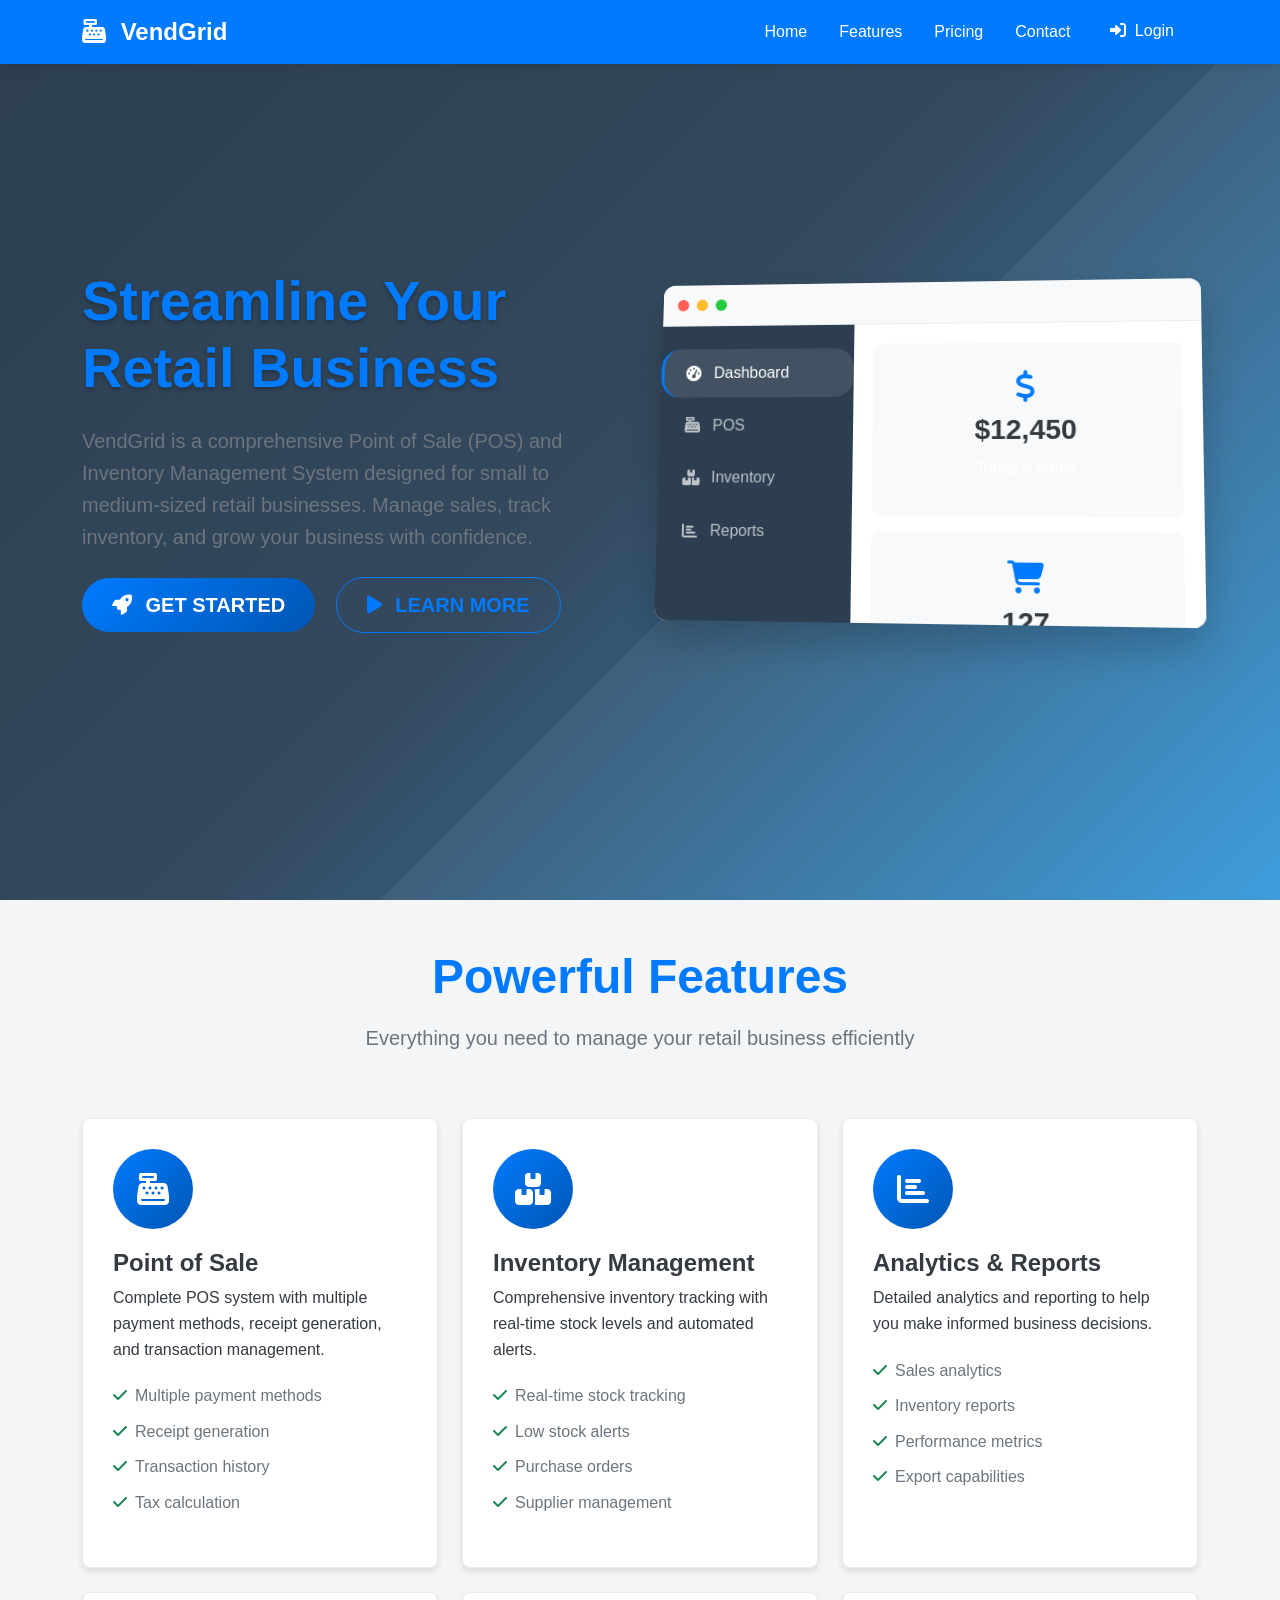
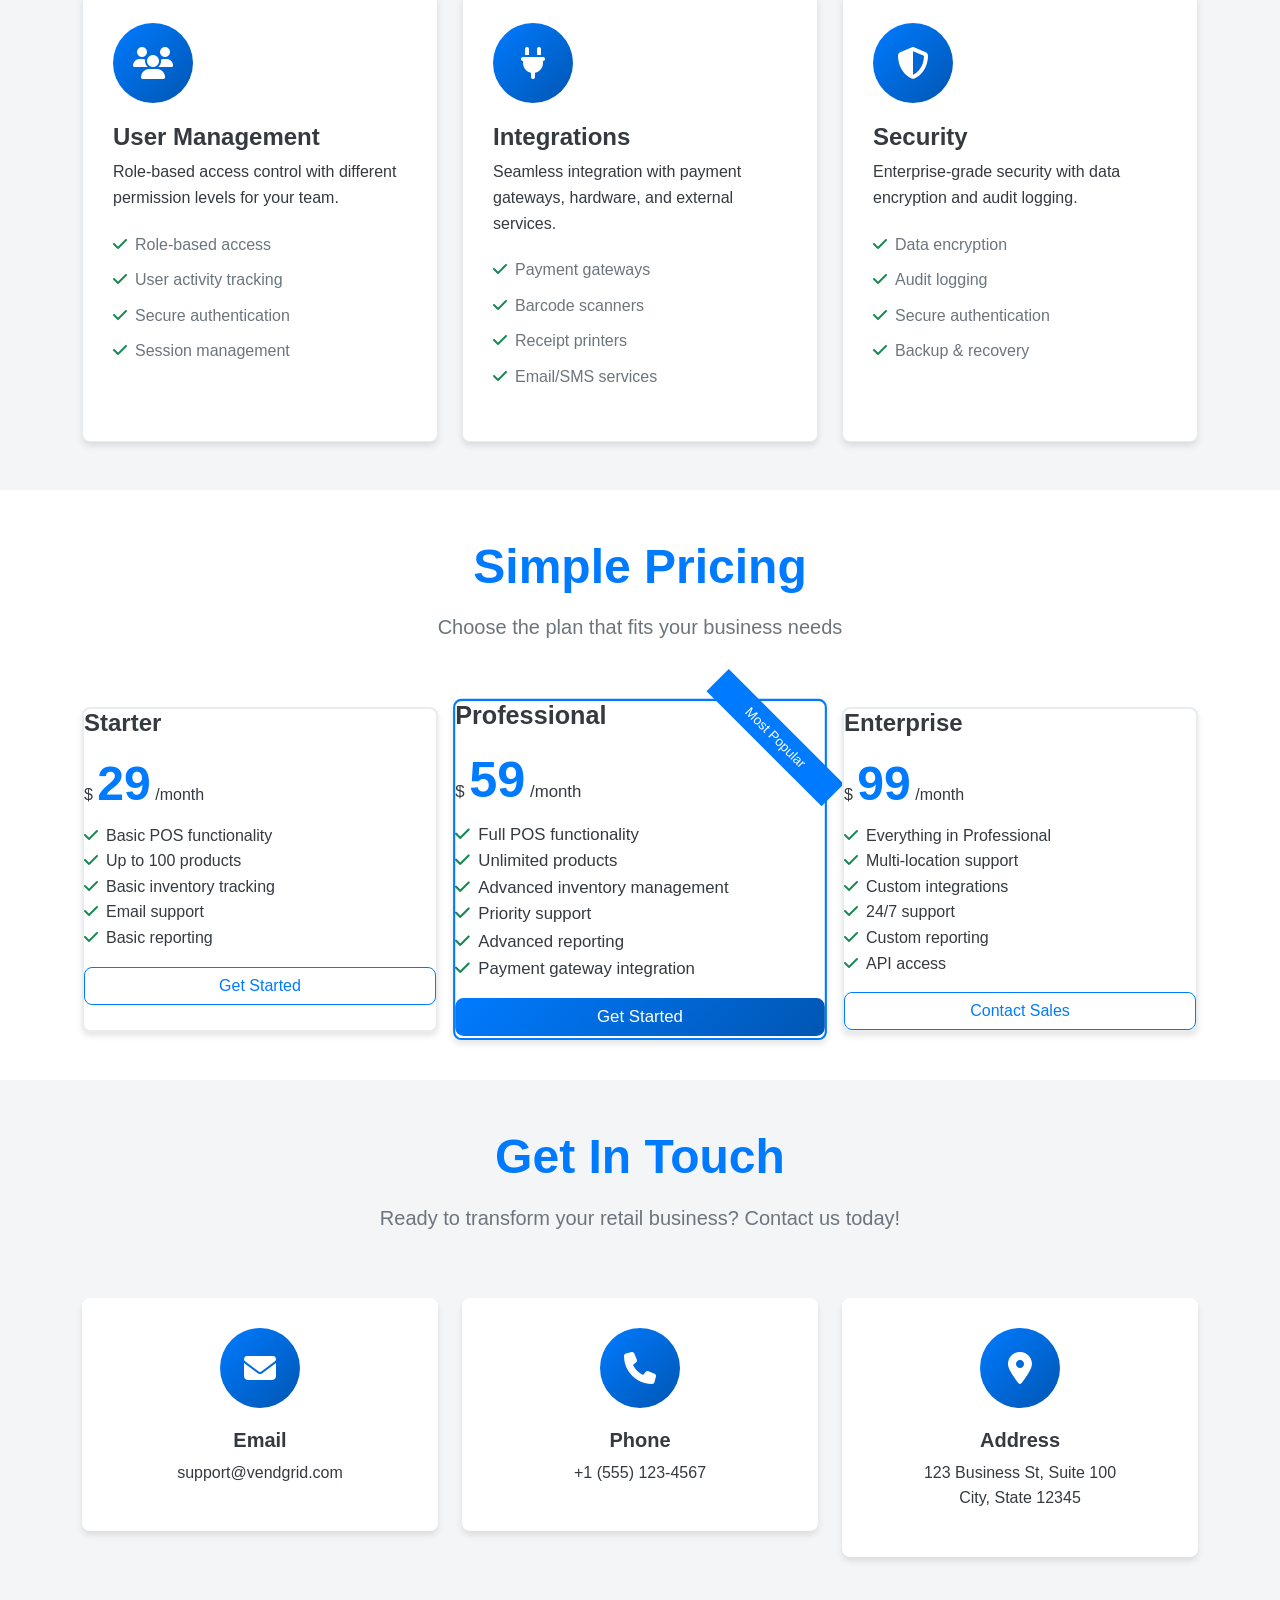
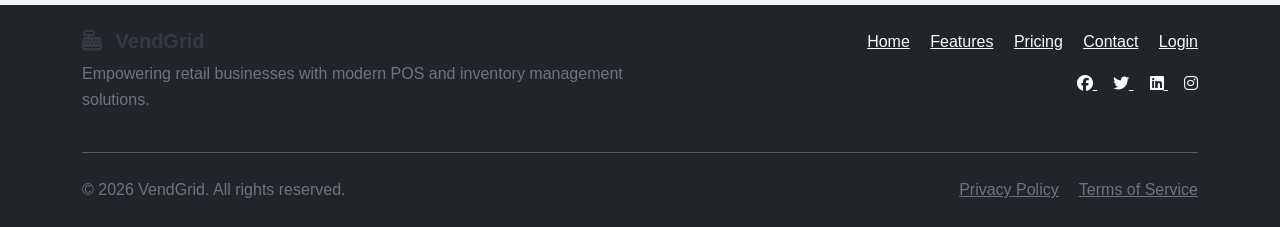
<file: index.html>
<!DOCTYPE html>
<html lang="en">
<head>
    <meta charset="UTF-8">
    <meta name="viewport" content="width=device-width, initial-scale=1.0">
    <title>VendGrid - POS & Inventory Management System</title>
    <meta name="description" content="VendGrid is a comprehensive Point of Sale (POS) and Inventory Management System designed for small to medium-sized retail businesses.">
    
    <!-- Bootstrap CSS -->
    <link href="https://cdn.jsdelivr.net/npm/bootstrap@5.3.2/dist/css/bootstrap.min.css" rel="stylesheet">
    
    <!-- Font Awesome Icons -->
    <link rel="stylesheet" href="https://cdnjs.cloudflare.com/ajax/libs/font-awesome/6.4.0/css/all.min.css">
    
    <!-- Custom CSS -->
    <link rel="stylesheet" href="assets/css/shared.css">
    <link rel="stylesheet" href="assets/css/index.css">
     <link rel="stylesheet" href="assets/css/light-theme.css">
   
    
    <!-- Favicon -->
    <link rel="icon" type="image/x-icon" href="assets/images/icons/favicon.ico">
</head>
<body>
    <!-- Navigation -->
    <nav class="navbar navbar-expand-lg navbar-dark bg-primary fixed-top">
        <div class="container">
            <a class="navbar-brand fw-bold" href="#home">
                <i class="fas fa-cash-register me-2"></i>
                VendGrid
            </a>
            
            <button class="navbar-toggler" type="button" data-bs-toggle="collapse" data-bs-target="#navbarNav">
                <span class="navbar-toggler-icon"></span>
            </button>
            
            <div class="collapse navbar-collapse" id="navbarNav">
                <ul class="navbar-nav ms-auto">
                    <li class="nav-item">
                        <a class="nav-link" href="#home">Home</a>
                    </li>
                    <li class="nav-item">
                        <a class="nav-link" href="#features">Features</a>
                    </li>
                    <li class="nav-item">
                        <a class="nav-link" href="#pricing">Pricing</a>
                    </li>
                    <li class="nav-item">
                        <a class="nav-link" href="#contact">Contact</a>
                    </li>
                    <li class="nav-item">
                        <a class="nav-link btn btn-outline-light ms-2 px-3" href="login.html">
                            <i class="fas fa-sign-in-alt me-1"></i>
                            Login
                        </a>
                    </li>
                </ul>
            </div>
        </div>
    </nav>

    <!-- Hero Section -->
    <section id="home" class="hero-section">
        <div class="container">
            <div class="row align-items-center min-vh-100">
                <div class="col-lg-6">
                    <div class="hero-content">
                        <h1 class="display-4 fw-bold text-primary mb-4">
                            Streamline Your Retail Business
                        </h1>
                        <p class="lead text-muted mb-4">
                            VendGrid is a comprehensive Point of Sale (POS) and Inventory Management System designed for small to medium-sized retail businesses. Manage sales, track inventory, and grow your business with confidence.
                        </p>
                        <div class="hero-buttons">
                            <a href="login.html" class="btn btn-primary btn-lg me-3">
                                <i class="fas fa-rocket me-2"></i>
                                Get Started
                            </a>
                            <a href="#features" class="btn btn-outline-primary btn-lg">
                                <i class="fas fa-play me-2"></i>
                                Learn More
                            </a>
                        </div>
                    </div>
                </div>
                <div class="col-lg-6">
                    <div class="hero-image text-center">
                        <div class="dashboard-preview">
                            <div class="preview-window">
                                <div class="preview-header">
                                    <div class="preview-controls">
                                        <span class="control red"></span>
                                        <span class="control yellow"></span>
                                        <span class="control green"></span>
                                    </div>
                                </div>
                                <div class="preview-content">
                                    <div class="preview-sidebar">
                                        <div class="sidebar-item active">
                                            <i class="fas fa-tachometer-alt"></i>
                                            Dashboard
                                        </div>
                                        <div class="sidebar-item">
                                            <i class="fas fa-cash-register"></i>
                                            POS
                                        </div>
                                        <div class="sidebar-item">
                                            <i class="fas fa-boxes"></i>
                                            Inventory
                                        </div>
                                        <div class="sidebar-item">
                                            <i class="fas fa-chart-bar"></i>
                                            Reports
                                        </div>
                                    </div>
                                    <div class="preview-main">
                                        <div class="preview-cards">
                                            <div class="preview-card">
                                                <div class="card-icon">
                                                    <i class="fas fa-dollar-sign"></i>
                                                </div>
                                                <div class="card-content">
                                                    <h3>$12,450</h3>
                                                    <p>Today's Sales</p>
                                                </div>
                                            </div>
                                            <div class="preview-card">
                                                <div class="card-icon">
                                                    <i class="fas fa-shopping-cart"></i>
                                                </div>
                                                <div class="card-content">
                                                    <h3>127</h3>
                                                    <p>Transactions</p>
                                                </div>
                                            </div>
                                            <div class="preview-card">
                                                <div class="card-icon">
                                                    <i class="fas fa-boxes"></i>
                                                </div>
                                                <div class="card-content">
                                                    <h3>1,234</h3>
                                                    <p>Products</p>
                                                </div>
                                            </div>
                                        </div>
                                    </div>
                                </div>
                            </div>
                        </div>
                    </div>
                </div>
            </div>
        </div>
    </section>

    <!-- Features Section -->
    <section id="features" class="py-5 bg-light">
        <div class="container">
            <div class="row">
                <div class="col-lg-8 mx-auto text-center mb-5">
                    <h2 class="display-5 fw-bold text-primary mb-3">Powerful Features</h2>
                    <p class="lead text-muted">
                        Everything you need to manage your retail business efficiently
                    </p>
                </div>
            </div>
            
            <div class="row g-4">
                <!-- POS Features -->
                <div class="col-lg-4 col-md-6">
                    <div class="feature-card h-100">
                        <div class="feature-icon">
                            <i class="fas fa-cash-register"></i>
                        </div>
                        <h4>Point of Sale</h4>
                        <p>Complete POS system with multiple payment methods, receipt generation, and transaction management.</p>
                        <ul class="feature-list">
                            <li><i class="fas fa-check text-success me-2"></i>Multiple payment methods</li>
                            <li><i class="fas fa-check text-success me-2"></i>Receipt generation</li>
                            <li><i class="fas fa-check text-success me-2"></i>Transaction history</li>
                            <li><i class="fas fa-check text-success me-2"></i>Tax calculation</li>
                        </ul>
                    </div>
                </div>
                
                <!-- Inventory Features -->
                <div class="col-lg-4 col-md-6">
                    <div class="feature-card h-100">
                        <div class="feature-icon">
                            <i class="fas fa-boxes"></i>
                        </div>
                        <h4>Inventory Management</h4>
                        <p>Comprehensive inventory tracking with real-time stock levels and automated alerts.</p>
                        <ul class="feature-list">
                            <li><i class="fas fa-check text-success me-2"></i>Real-time stock tracking</li>
                            <li><i class="fas fa-check text-success me-2"></i>Low stock alerts</li>
                            <li><i class="fas fa-check text-success me-2"></i>Purchase orders</li>
                            <li><i class="fas fa-check text-success me-2"></i>Supplier management</li>
                        </ul>
                    </div>
                </div>
                
                <!-- Reporting Features -->
                <div class="col-lg-4 col-md-6">
                    <div class="feature-card h-100">
                        <div class="feature-icon">
                            <i class="fas fa-chart-bar"></i>
                        </div>
                        <h4>Analytics & Reports</h4>
                        <p>Detailed analytics and reporting to help you make informed business decisions.</p>
                        <ul class="feature-list">
                            <li><i class="fas fa-check text-success me-2"></i>Sales analytics</li>
                            <li><i class="fas fa-check text-success me-2"></i>Inventory reports</li>
                            <li><i class="fas fa-check text-success me-2"></i>Performance metrics</li>
                            <li><i class="fas fa-check text-success me-2"></i>Export capabilities</li>
                        </ul>
                    </div>
                </div>
                
                <!-- User Management -->
                <div class="col-lg-4 col-md-6">
                    <div class="feature-card h-100">
                        <div class="feature-icon">
                            <i class="fas fa-users"></i>
                        </div>
                        <h4>User Management</h4>
                        <p>Role-based access control with different permission levels for your team.</p>
                        <ul class="feature-list">
                            <li><i class="fas fa-check text-success me-2"></i>Role-based access</li>
                            <li><i class="fas fa-check text-success me-2"></i>User activity tracking</li>
                            <li><i class="fas fa-check text-success me-2"></i>Secure authentication</li>
                            <li><i class="fas fa-check text-success me-2"></i>Session management</li>
                        </ul>
                    </div>
                </div>
                
                <!-- Integration -->
                <div class="col-lg-4 col-md-6">
                    <div class="feature-card h-100">
                        <div class="feature-icon">
                            <i class="fas fa-plug"></i>
                        </div>
                        <h4>Integrations</h4>
                        <p>Seamless integration with payment gateways, hardware, and external services.</p>
                        <ul class="feature-list">
                            <li><i class="fas fa-check text-success me-2"></i>Payment gateways</li>
                            <li><i class="fas fa-check text-success me-2"></i>Barcode scanners</li>
                            <li><i class="fas fa-check text-success me-2"></i>Receipt printers</li>
                            <li><i class="fas fa-check text-success me-2"></i>Email/SMS services</li>
                        </ul>
                    </div>
                </div>
                
                <!-- Security -->
                <div class="col-lg-4 col-md-6">
                    <div class="feature-card h-100">
                        <div class="feature-icon">
                            <i class="fas fa-shield-alt"></i>
                        </div>
                        <h4>Security</h4>
                        <p>Enterprise-grade security with data encryption and audit logging.</p>
                        <ul class="feature-list">
                            <li><i class="fas fa-check text-success me-2"></i>Data encryption</li>
                            <li><i class="fas fa-check text-success me-2"></i>Audit logging</li>
                            <li><i class="fas fa-check text-success me-2"></i>Secure authentication</li>
                            <li><i class="fas fa-check text-success me-2"></i>Backup & recovery</li>
                        </ul>
                    </div>
                </div>
            </div>
        </div>
    </section>

    <!-- Pricing Section -->
    <section id="pricing" class="py-5">
        <div class="container">
            <div class="row">
                <div class="col-lg-8 mx-auto text-center mb-5">
                    <h2 class="display-5 fw-bold text-primary mb-3">Simple Pricing</h2>
                    <p class="lead text-muted">
                        Choose the plan that fits your business needs
                    </p>
                </div>
            </div>
            
            <div class="row g-4 justify-content-center">
                <!-- Starter Plan -->
                <div class="col-lg-4 col-md-6">
                    <div class="pricing-card h-100">
                        <div class="pricing-header">
                            <h4>Starter</h4>
                            <div class="price">
                                <span class="currency">$</span>
                                <span class="amount">29</span>
                                <span class="period">/month</span>
                            </div>
                        </div>
                        <div class="pricing-features">
                            <ul class="list-unstyled">
                                <li><i class="fas fa-check text-success me-2"></i>Basic POS functionality</li>
                                <li><i class="fas fa-check text-success me-2"></i>Up to 100 products</li>
                                <li><i class="fas fa-check text-success me-2"></i>Basic inventory tracking</li>
                                <li><i class="fas fa-check text-success me-2"></i>Email support</li>
                                <li><i class="fas fa-check text-success me-2"></i>Basic reporting</li>
                            </ul>
                        </div>
                        <div class="pricing-footer">
                            <a href="login.html" class="btn btn-outline-primary w-100">Get Started</a>
                        </div>
                    </div>
                </div>
                
                <!-- Professional Plan -->
                <div class="col-lg-4 col-md-6">
                    <div class="pricing-card h-100 featured">
                        <div class="pricing-badge">Most Popular</div>
                        <div class="pricing-header">
                            <h4>Professional</h4>
                            <div class="price">
                                <span class="currency">$</span>
                                <span class="amount">59</span>
                                <span class="period">/month</span>
                            </div>
                        </div>
                        <div class="pricing-features">
                            <ul class="list-unstyled">
                                <li><i class="fas fa-check text-success me-2"></i>Full POS functionality</li>
                                <li><i class="fas fa-check text-success me-2"></i>Unlimited products</li>
                                <li><i class="fas fa-check text-success me-2"></i>Advanced inventory management</li>
                                <li><i class="fas fa-check text-success me-2"></i>Priority support</li>
                                <li><i class="fas fa-check text-success me-2"></i>Advanced reporting</li>
                                <li><i class="fas fa-check text-success me-2"></i>Payment gateway integration</li>
                            </ul>
                        </div>
                        <div class="pricing-footer">
                            <a href="login.html" class="btn btn-primary w-100">Get Started</a>
                        </div>
                    </div>
                </div>
                
                <!-- Enterprise Plan -->
                <div class="col-lg-4 col-md-6">
                    <div class="pricing-card h-100">
                        <div class="pricing-header">
                            <h4>Enterprise</h4>
                            <div class="price">
                                <span class="currency">$</span>
                                <span class="amount">99</span>
                                <span class="period">/month</span>
                            </div>
                        </div>
                        <div class="pricing-features">
                            <ul class="list-unstyled">
                                <li><i class="fas fa-check text-success me-2"></i>Everything in Professional</li>
                                <li><i class="fas fa-check text-success me-2"></i>Multi-location support</li>
                                <li><i class="fas fa-check text-success me-2"></i>Custom integrations</li>
                                <li><i class="fas fa-check text-success me-2"></i>24/7 support</li>
                                <li><i class="fas fa-check text-success me-2"></i>Custom reporting</li>
                                <li><i class="fas fa-check text-success me-2"></i>API access</li>
                            </ul>
                        </div>
                        <div class="pricing-footer">
                            <a href="login.html" class="btn btn-outline-primary w-100">Contact Sales</a>
                        </div>
                    </div>
                </div>
            </div>
        </div>
    </section>

    <!-- Contact Section -->
    <section id="contact" class="py-5 bg-light">
        <div class="container">
            <div class="row">
                <div class="col-lg-8 mx-auto text-center mb-5">
                    <h2 class="display-5 fw-bold text-primary mb-3">Get In Touch</h2>
                    <p class="lead text-muted">
                        Ready to transform your retail business? Contact us today!
                    </p>
                </div>
            </div>
            
            <div class="row g-4">
                <div class="col-lg-4">
                    <div class="contact-info text-center">
                        <div class="contact-icon">
                            <i class="fas fa-envelope"></i>
                        </div>
                        <h5>Email</h5>
                        <p>support@vendgrid.com</p>
                    </div>
                </div>
                
                <div class="col-lg-4">
                    <div class="contact-info text-center">
                        <div class="contact-icon">
                            <i class="fas fa-phone"></i>
                        </div>
                        <h5>Phone</h5>
                        <p>+1 (555) 123-4567</p>
                    </div>
                </div>
                
                <div class="col-lg-4">
                    <div class="contact-info text-center">
                        <div class="contact-icon">
                            <i class="fas fa-map-marker-alt"></i>
                        </div>
                        <h5>Address</h5>
                        <p>123 Business St, Suite 100<br>City, State 12345</p>
                    </div>
                </div>
            </div>
        </div>
    </section>

    <!-- Footer -->
    <footer class="bg-dark text-light py-4">
        <div class="container">
            <div class="row">
                <div class="col-lg-6">
                    <div class="footer-brand mb-3">
                        <h5 class="fw-bold">
                            <i class="fas fa-cash-register me-2"></i>
                            VendGrid
                        </h5>
                        <p class="text-muted">
                            Empowering retail businesses with modern POS and inventory management solutions.
                        </p>
                    </div>
                </div>
                
                <div class="col-lg-6">
                    <div class="footer-links text-lg-end">
                        <a href="#home" class="text-light me-3">Home</a>
                        <a href="#features" class="text-light me-3">Features</a>
                        <a href="#pricing" class="text-light me-3">Pricing</a>
                        <a href="#contact" class="text-light me-3">Contact</a>
                        <a href="login.html" class="text-light">Login</a>
                    </div>
                    
                    <div class="footer-social mt-3 text-lg-end">
                        <a href="#" class="text-light me-3">
                            <i class="fab fa-facebook"></i>
                        </a>
                        <a href="#" class="text-light me-3">
                            <i class="fab fa-twitter"></i>
                        </a>
                        <a href="#" class="text-light me-3">
                            <i class="fab fa-linkedin"></i>
                        </a>
                        <a href="#" class="text-light">
                            <i class="fab fa-instagram"></i>
                        </a>
                    </div>
                </div>
            </div>
            
            <hr class="my-4">
            
            <div class="row">
                <div class="col-lg-6">
                    <p class="text-muted mb-0">
                        &copy; 2026 VendGrid. All rights reserved.
                    </p>
                </div>
                <div class="col-lg-6 text-lg-end">
                    <a href="#" class="text-muted me-3">Privacy Policy</a>
                    <a href="#" class="text-muted">Terms of Service</a>
                </div>
            </div>
        </div>
    </footer>

    <!-- Bootstrap JS -->
    <script src="https://cdn.jsdelivr.net/npm/bootstrap@5.3.2/dist/js/bootstrap.bundle.min.js"></script>
    
    <!-- Custom JS -->
     <script src="assets/js/permissions.js"></script>
     <script src="assets/js/index.js"></script>
   
    
</body>
</html>
</file>
<file: assets/css/shared.css>
/* shared.css – VendGrid Common Styles (using CSS variables) */

/* =====================================================================
   AUTH-LOADING GATE – prevents permission flicker (FOUC)
   -----------------------------------------------------------------------
   The <body> starts with class="auth-loading" on every protected page.
   While this class is present, ALL sidebar-items are invisible (not just
   hidden with display:none — visibility:hidden keeps layout stable and
   produces zero paint frames of restricted content).
   supabase.js removes "auth-loading" from <body> after requireAuth()
   resolves and applySidebarAccess() has run, making the correct items
   appear in a single paint with no intermediate flash.
   ===================================================================== */
body.auth-loading .sidebar-item {
    visibility: hidden;
}
/* ===================================================================== */
* {
    margin: 0;
    padding: 0;
    box-sizing: border-box;
}

body {
    font-family: 'Segoe UI', Tahoma, Geneva, Verdana, sans-serif;
    line-height: 1.6;
    color: var(--text-primary);
    background-color: var(--bg-body);
    overflow-x: hidden;
}

/* ===== Sidebar ===== */
.sidebar {
    position: fixed;
    left: 0;
    top: 56px;
    bottom: 0;
    width: 250px;
    background: var(--bg-sidebar);
    box-shadow: 2px 0 5px rgba(0,0,0,0.05);
    z-index: 100;
    overflow-x: hidden;
    white-space: nowrap;
    display: flex;
    flex-direction: column;
    transition: width 0.25s ease-in-out, transform 0.25s ease-in-out;
    will-change: width, transform;
    border-radius: 10px;
}

/* Sidebar Header */
.sidebar-header {
    padding: 16px 20px;
    border-bottom: 1px solid var(--border-color);
    display: flex;
    align-items: center;
    justify-content: space-between;
    height: 60px;
    flex-shrink: 0;
}
.sidebar-logo {
    font-size: 0.95rem;
    font-weight: 700;
    color: var(--link-color);
    text-decoration: none;
    overflow: hidden;
    white-space: nowrap;
    transition: opacity 0.2s ease, max-width 0.25s ease;
    max-width: 160px;
    opacity: 1;
}
.sidebar-toggle {
    background: transparent;
    border: none;
    color: var(--text-secondary);
    font-size: 1.1rem;
    cursor: pointer;
    padding: 6px 8px;
    border-radius: 6px;
    flex-shrink: 0;
    transition: background 0.2s;
}
.sidebar-toggle:hover {
    background: var(--bg-hover);
    color: var(--link-color);
}

/* Nav Items */
.sidebar-nav {
    flex: 1;
    padding: 12px 0;
    overflow-y: auto;
    overflow-x: hidden;
}
.sidebar-item {
    display: flex;
    align-items: center;
    gap: 12px;
    padding: 12px 20px;
    margin: 4px 0;
    color: var(--sidebar-item-color);
    text-decoration: none;
    border-left: 3px solid transparent;
    transition: background 0.2s, color 0.2s, border-color 0.2s;
    white-space: nowrap;
    border-radius: 20px;
}
.sidebar-item i {
    width: 22px;
    text-align: center;
    flex-shrink: 0;
}
.sidebar-item span {
    transition: max-width 0.2s ease, opacity 0.2s ease;
    max-width: 160px;
    opacity: 1;
    display: inline-block;
}
.sidebar-item.active,
.sidebar-item:hover {
    background: var(--sidebar-item-active-bg);
    color: var(--sidebar-item-active-color);
    border-left-color: var(--sidebar-item-active-border);
}

/* Collapsed state */
.sidebar-collapsed .sidebar {
    width: 72px;
}
.sidebar-collapsed .sidebar-header {
    justify-content: center;
    padding: 16px 0;
}
.sidebar-collapsed .sidebar-logo {
    max-width: 0;
    opacity: 0;
}
.sidebar-collapsed .sidebar-item {
    justify-content: center;
    padding: 12px 0;
    gap: 0;
}
.sidebar-collapsed .sidebar-item span {
    max-width: 0;
    opacity: 0;
    pointer-events: none;
}

/* Tooltip on hover (collapsed) */
.sidebar-collapsed .sidebar-item {
    position: relative;
}
.sidebar-collapsed .sidebar-item:hover::after {
    content: attr(data-tooltip);
    position: absolute;
    left: 76px;
    top: 50%;
    transform: translateY(-50%);
    background: #1a1a2e;
    color: #fff;
    padding: 6px 12px;
    border-radius: 6px;
    font-size: 0.8rem;
    white-space: nowrap;
    z-index: 200;
    box-shadow: 0 2px 8px rgba(0,0,0,0.2);
    pointer-events: none;
}

/* Main content & POS container – single source of truth */
.main-content {
    margin-left: 250px;
    margin-top: 56px;
    padding: 24px;
    transition: margin-left 0.25s ease-in-out;
    will-change: margin-left;
}
.sidebar-collapsed .main-content {
    margin-left: 72px;
}

.pos-container {
    display: flex;
    height: calc(100vh - 56px);
    margin-top: 56px;
    margin-left: 250px;
    transition: margin-left 0.25s ease-in-out;
    will-change: margin-left;
}

.sidebar-collapsed .pos-container {
    margin-left: 72px;
}

/* ===== MOBILE SIDEBAR DRAWER & OVERLAY ===== */
.sidebar-overlay {
    position: fixed;
    top: 0;
    left: 0;
    right: 0;
    bottom: 0;
    background: rgba(0, 0, 0, 0.5);
    z-index: 99;
    display: none;
    opacity: 0;
    transition: opacity 0.25s ease-in-out;
}
.sidebar-overlay.active {
    display: block;
    opacity: 1;
}

/* Mobile navbar toggle button */
.mobile-menu-toggle {
    display: none;
    background: transparent;
    border: none;
    color: white;
    font-size: 1.5rem;
    cursor: pointer;
    padding: 8px 12px;
    margin-right: 10px;
    border-radius: 8px;
    transition: background 0.2s;
}
.mobile-menu-toggle:hover {
    background: rgba(255, 255, 255, 0.1);
}

html {
    scroll-behavior: smooth;
}

/* ===== Typography ===== */
h1, h2, h3, h4, h5, h6 {
    margin-bottom: 0.5rem;
    font-weight: 600;
    line-height: 1.2;
    color: var(--text-primary);
}

/* ===== Navigation Bar ===== */
.navbar {
    backdrop-filter: blur(10px);
    background-color: var(--bg-navbar) !important;
    box-shadow: 0 2px 10px rgba(0, 0, 0, 0.1);
    transition: all 0.3s ease;
}
.navbar-brand {
    font-size: 1.5rem;
    font-weight: 700;
    color: white !important;
}
.navbar-nav .nav-link {
    font-weight: 500;
    margin: 0 0.5rem;
    transition: all 0.3s ease;
    color: white !important;
}
.navbar-nav .nav-link:hover {
    color: rgba(255, 255, 255, 0.8) !important;
}

/* ===== Buttons ===== */
.btn {
    border-radius: 8px;
    font-weight: 500;
    transition: all 0.3s ease;
}
.btn:hover {
    transform: translateY(-1px);
}
.btn-primary {
    background: var(--btn-primary-bg);
    border: none;
}
.btn-primary:hover {
    background: var(--btn-primary-hover);
}
.btn-outline-primary {
    border-color: var(--link-color);
    color: var(--link-color);
}
.btn-outline-primary:hover {
    background-color: var(--link-color);
    color: white;
}

/* ===== Utility Classes ===== */
.text-primary { color: var(--link-color) !important; }
.text-secondary { color: var(--text-secondary) !important; }
.text-muted { color: var(--text-muted) !important; }
.bg-primary { background-color: var(--link-color) !important; }
.bg-light { background-color: var(--bg-table-stripe) !important; }

/* ===== Loading Spinner ===== */
.loading {
    display: inline-block;
    width: 20px;
    height: 20px;
    border: 3px solid rgba(255,255,255,0.3);
    border-radius: 50%;
    border-top-color: white;
    animation: spin 1s ease-in-out infinite;
}
@keyframes spin {
    to { transform: rotate(360deg); }
}

/* ===== Custom Scrollbar ===== */
::-webkit-scrollbar {
    width: 8px;
}
::-webkit-scrollbar-track {
    background: var(--bg-table-stripe);
}
::-webkit-scrollbar-thumb {
    background: var(--link-color);
    border-radius: 4px;
}
::-webkit-scrollbar-thumb:hover {
    background: var(--link-hover);
}

/* ===== Cards & Widgets ===== */
.dashboard-widget,
.stat-card,
.card {
    background: var(--widget-bg);
    border-radius: 10px;
    box-shadow: var(--widget-shadow);
    border: 1px solid var(--border-color);
}
.stat-card h3,
.widget-content .metric-value .amount {
    color: var(--text-primary);
}

/* ===== Tables ===== */
.table th {
    background-color: var(--table-header-bg);
    color: var(--table-header-color);
    border-color: var(--table-border);
}
.table td {
    border-color: var(--table-border);
    color: var(--text-primary);
}
.table-hover tbody tr:hover {
    background-color: var(--bg-hover);
}

/* ===== Modal ===== */
.modal-content {
    background: var(--bg-modal);
    border-color: var(--border-color);
}
.modal-header,
.modal-footer {
    border-color: var(--border-color);
}
.modal-title {
    color: var(--text-primary);
}

/* ===== Toast & Confirm (from app.js) ===== */
#toastContainer {
    position: fixed;
    top: 70px;
    right: 20px;
    z-index: 9999;
    display: flex;
    flex-direction: column;
    gap: 8px;
}
.vg-toast {
    min-width: 280px;
    padding: 12px 16px;
    border-radius: 8px;
    color: #fff;
    font-size: 0.9rem;
    display: flex;
    align-items: center;
    gap: 10px;
    box-shadow: 0 4px 12px rgba(0,0,0,0.15);
    animation: slideIn 0.25s ease;
}
.vg-toast.success { background: var(--toast-success-bg); }
.vg-toast.error   { background: var(--toast-error-bg); }
.vg-toast.warning { background: var(--toast-warning-bg); color: #000; }
.vg-toast.info    { background: var(--toast-info-bg); color: #000; }
@keyframes slideIn {
    from { transform: translateX(100%); opacity: 0; }
    to   { transform: translateX(0);    opacity: 1; }
}

.vg-confirm-overlay {
    position: fixed;
    inset: 0;
    background: var(--confirm-overlay-bg);
    z-index: 10000;
    display: flex;
    align-items: center;
    justify-content: center;
    padding: 1rem;
    opacity: 0;
    transition: opacity 0.2s ease;
    backdrop-filter: blur(2px);
}
.vg-confirm-overlay--visible { opacity: 1; }
.vg-confirm-dialog {
    background: var(--confirm-dialog-bg);
    border-radius: 14px;
    padding: 2rem 2.25rem;
    max-width: 420px;
    width: 100%;
    text-align: center;
    box-shadow: 0 20px 50px rgba(0, 0, 0, 0.25);
    transform: scale(0.92) translateY(12px);
    transition: transform 0.22s cubic-bezier(0.34, 1.56, 0.64, 1);
}
.vg-confirm-overlay--visible .vg-confirm-dialog { transform: scale(1) translateY(0); }
.vg-confirm-icon {
    width: 56px;
    height: 56px;
    border-radius: 50%;
    background: var(--toast-warning-bg);
    display: flex;
    align-items: center;
    justify-content: center;
    margin: 0 auto 1.1rem;
}
.vg-confirm-icon i { font-size: 1.6rem; color: #e6990b; }
.vg-confirm-message {
    font-size: 0.97rem;
    color: var(--text-primary);
    line-height: 1.55;
    margin-bottom: 1.5rem;
}
.vg-confirm-actions {
    display: flex;
    gap: 10px;
    justify-content: center;
}
.vg-confirm-btn {
    padding: 0.55rem 1.5rem;
    border-radius: 8px;
    font-size: 0.9rem;
    font-weight: 600;
    border: none;
    cursor: pointer;
    transition: background 0.15s, transform 0.1s;
    min-width: 100px;
}
.vg-confirm-btn--cancel {
    background: var(--confirm-cancel-bg);
    color: var(--text-secondary);
}
.vg-confirm-btn--cancel:hover { background: var(--confirm-cancel-hover); }
.vg-confirm-btn--confirm {
    background: var(--confirm-confirm-bg);
    color: #fff;
}
.vg-confirm-btn--confirm:hover { background: var(--confirm-confirm-hover); }

/* ===== POS specific ===== */
.products-panel {
    flex-basis: 35%;
    padding: 20px;
    overflow-y: auto;
}
.cart-panel {
    flex-basis: 65%;
    width: 380px;
    background: var(--pos-cart-bg);
    box-shadow: -2px 0 10px rgba(0,0,0,0.05);
    display: flex;
    flex-direction: column;
}

.cart-panel-1 {
    flex-basis: 60%;
    background: var(--pos-cart-summary-bg);
    padding: 5px;
}
.product-grid {
    display: grid;
    grid-template-columns: repeat(auto-fill, minmax(140px, 1fr));
    gap: 15px;
}
.product-card {
    background: var(--pos-product-card-bg);
    border-radius: 10px;
    padding: 15px;
    text-align: center;
    cursor: pointer;
    transition: all 0.2s;
    box-shadow: var(--pos-product-card-shadow);
}
.product-card:hover {
    transform: translateY(-3px);
    box-shadow: 0 5px 15px rgba(0,0,0,0.1);
}
.product-card.out-of-stock {
    opacity: 0.5;
    cursor: not-allowed;
}
.product-name {
    font-weight: 600;
    margin: 10px 0 5px;
    color: var(--text-primary);
}
.product-price {
    color: var(--link-color);
    font-weight: 700;
}
.cart-item {
    display: flex;
    align-items: center;
    gap: 10px;
    padding: 10px;
    border-bottom: 1px solid var(--border-color);
}
.cart-item-name {
    flex: 1;
    color: var(--text-primary);
}
.quantity-btn {
    width: 28px;
    height: 28px;
    border-radius: 50%;
    border: 1px solid var(--border-light);
    background: var(--bg-card);
    color: var(--text-primary);
}
.cart-summary {
    flex-basis: 40%;
    display: flex;
    flex-direction: row;
    padding: 0px;
    border-top: 2px solid var(--border-color);
    background: var(--pos-cart-summary-bg);
    column-gap: 20px;
    justify-content: center;
}
.cart-summary-1 {
    flex-basis: 60%;
    padding: 30px;
}
.cart-summary-2 {
    flex-basis: 40%;
    margin: 0%;
    display: flex;
    flex-direction: column;
    justify-content: center;
    align-items: center;
    text-align: center;
    padding: 30px;
}
.summary-row {
    display: flex;
    justify-content: space-between;
    margin-bottom: 10px;
    color: var(--text-primary);
}
.total-row {
    font-size: 1.2rem;
    font-weight: 700;
    color: var(--link-color);
    border-top: 1px solid var(--border-color);
    padding-top: 10px;
    margin-top: 10px;
}
#cashChangeSection {
    transition: opacity 0.2s ease-in-out, transform 0.2s ease;
    opacity: 1;
    transform: translateY(0);
}
#cashChangeSection[style*="display: none"] {
    opacity: 0;
    transform: translateY(-5px);
}

/* ===== Inventory / Categories icon buttons ===== */
.icon-btn {
    display: inline-flex;
    align-items: center;
    justify-content: center;
    width: 34px;
    height: 34px;
    border-radius: 8px;
    border: 1.5px solid;
    background: var(--bg-card);
    font-size: 0.8rem;
    cursor: pointer;
    margin-right: 4px;
    transition: background 0.15s, color 0.15s;
}
.icon-btn-edit {
    color: #0d6efd;
    border-color: #0d6efd;
}
.icon-btn-edit:hover {
    background: #0d6efd;
    color: #fff;
}
.icon-btn-delete {
    color: #dc3545;
    border-color: #dc3545;
}
.icon-btn-delete:hover {
    background: #dc3545;
    color: #fff;
}
.icon-btn-warn {
    color: #fd7e14;
    border-color: #fd7e14;
}
.icon-btn-warn:hover {
    background: #fd7e14;
    color: #fff;
}
.icon-btn-success {
    color: #198754;
    border-color: #198754;
}
.icon-btn-success:hover {
    background: #198754;
    color: #fff;
}
.icon-btn-danger {
    color: #dc3545;
    border-color: #dc3545;
}
.icon-btn-danger:hover {
    background: #dc3545;
    color: #fff;
}

/* ===== Print styles ===== */
@media print {
    .sidebar, .navbar, .btn, .no-print, .sidebar-overlay, .vg-toast, .vg-confirm-overlay {
        display: none !important;
    }
    .main-content {
        margin: 0 !important;
        padding: 0 !important;
    }
    .stat-card, .dashboard-widget {
        box-shadow: none !important;
        border: 1px solid #ddd !important;
        page-break-inside: avoid;
    }
    body, .dashboard-page {
        background: white !important;
    }
    .table {
        font-size: 12px;
    }
}

/* ============================================================ */
/* ===== RESPONSIVE BREAKPOINTS – ENTIRE SYSTEM ============== */
/* ============================================================ */

/* TABLET LANDSCAPE & DESKTOP (1025px - 1366px) */
@media (min-width: 1025px) and (max-width: 1366px) {
    .main-content {
        padding: 20px;
    }
    
    .dashboard-widget .amount {
        font-size: 2rem;
    }
    
    .product-grid {
        grid-template-columns: repeat(auto-fill, minmax(130px, 1fr));
    }
}

/* TABLET (769px - 1024px) */
@media (min-width: 769px) and (max-width: 1024px) {
    .main-content {
        padding: 16px;
    }
    
    h1 {
        font-size: 1.75rem;
    }
    
    h2 {
        font-size: 1.5rem;
    }
    
    .dashboard-widget .amount {
        font-size: 1.75rem;
    }
    
    .widget-header {
        padding: 15px 15px 0;
    }
    
    .widget-content {
        padding: 15px;
    }
    
    .widget-icon {
        width: 45px;
        height: 45px;
        font-size: 1.3rem;
    }
    
    .quick-action {
        padding: 12px;
    }
    
    .quick-action .action-icon {
        width: 35px;
        height: 35px;
    }
    
    .table th, .table td {
        padding: 10px 8px;
        font-size: 0.85rem;
    }
    
    .product-grid {
        grid-template-columns: repeat(auto-fill, minmax(120px, 1fr));
        gap: 12px;
    }
    
    .product-card {
        padding: 12px;
    }
    
    .product-name {
        font-size: 0.9rem;
    }
    
    .cart-panel {
        width: 340px;
    }
    
    .cart-summary {
        flex-direction: column;
        gap: 10px;
    }
    
    .cart-summary-1,
    .cart-summary-2 {
        flex-basis: auto;
        width: 100%;
        padding: 15px;
    }
    
    .cart-summary-2 {
        flex-direction: row;
        flex-wrap: wrap;
        gap: 8px;
    }
    
    .cart-summary-2 .btn {
        width: auto;
        min-width: 100px;
        margin-top: 0;
    }
    
    .stat-card h3 {
        font-size: 1.5rem;
    }
    
    .stat-card {
        padding: 15px;
    }
    
    .modal-dialog {
        max-width: 90%;
        margin: 1.75rem auto;
    }
    
    .modal-body {
        padding: 1.5rem;
    }
    
    .form-control, .form-select {
        font-size: 0.9rem;
    }
}

/* MOBILE (up to 768px) */
@media (max-width: 768px) {
    /* Show mobile menu toggle button in navbar */
    .mobile-menu-toggle {
        display: block;
    }
    
    /* Hide desktop sidebar toggle in mobile */
    .sidebar-toggle {
        display: none;
    }
    
    /* Sidebar drawer */
    .sidebar {
        transform: translateX(-100%);
        transition: transform 0.25s ease-in-out;
        width: 260px;
        box-shadow: none;
        z-index: 101;
    }
    .sidebar.mobile-open {
        transform: translateX(0);
        box-shadow: 2px 0 12px rgba(0,0,0,0.15);
    }
    
    .main-content,
    .pos-container {
        margin-left: 0 !important;
    }
    
    .sidebar-overlay {
        position: fixed;
        top: 0;
        left: 0;
        right: 0;
        bottom: 0;
        background: rgba(0, 0, 0, 0.5);
        z-index: 100;
        display: none;
        opacity: 0;
        transition: opacity 0.25s ease-in-out;
    }
    .sidebar-overlay.active {
        display: block;
        opacity: 1;
    }
    
    .sidebar-collapsed .sidebar {
        width: 260px;
        transform: translateX(-100%);
    }
    
    .sidebar-collapsed .sidebar.mobile-open {
        transform: translateX(0);
    }
    
    /* Main content */
    .main-content {
        padding: 15px;
        margin-top: 56px;
    }
    
    /* Typography */
    h1 {
        font-size: 1.5rem;
        margin-bottom: 0.5rem;
    }
    
    h2 {
        font-size: 1.3rem;
    }
    
    h3 {
        font-size: 1.1rem;
    }
    
    .page-header {
        flex-direction: column;
        align-items: flex-start;
        gap: 10px;
        margin-bottom: 20px;
        padding: 10px 0;
    }
    
    .page-title {
        font-size: 1.5rem;
    }
    
    /* Dashboard Widgets */
    .dashboard-widget .amount {
        font-size: 1.5rem;
    }
    
    .widget-header {
        padding: 12px 12px 0;
        flex-wrap: wrap;
    }
    
    .widget-content {
        padding: 12px;
    }
    
    .widget-footer {
        padding: 0 12px 12px;
    }
    
    .widget-icon {
        width: 40px;
        height: 40px;
        font-size: 1.2rem;
        margin-bottom: 10px;
    }
    
    .widget-header h3 {
        font-size: 0.95rem;
    }
    
    .metric-change {
        font-size: 0.8rem;
    }
    
    /* Quick Actions */
    .quick-action {
        padding: 12px;
    }
    
    .quick-action .action-icon {
        width: 35px;
        height: 35px;
    }
    
    .quick-action .action-content h4 {
        font-size: 0.95rem;
    }
    
    .quick-action .action-content p {
        font-size: 0.75rem;
    }
    
    /* Tables */
    .table-responsive {
        overflow-x: auto;
        -webkit-overflow-scrolling: touch;
    }
    
    .table th, .table td {
        padding: 8px 6px;
        font-size: 0.8rem;
        white-space: nowrap;
    }
    
    .card .table-responsive {
        border-radius: 8px;
    }
    
    /* Inventory Module */
    .product-grid {
        grid-template-columns: repeat(auto-fill, minmax(100px, 1fr));
        gap: 10px;
    }
    
    .product-card {
        padding: 10px;
    }
    
    .product-name {
        font-size: 0.8rem;
        margin: 8px 0 4px;
    }
    
    .product-price {
        font-size: 0.85rem;
    }
    
    .product-card i {
        font-size: 1.5rem;
    }
    
    /* Product search/filter row */
    .d-flex.flex-wrap.gap-2.align-items-center.justify-content-between {
        flex-direction: column;
        align-items: stretch !important;
    }
    
    .d-flex.gap-2.flex-wrap {
        width: 100%;
    }
    
    #productSearch, #categoryFilter {
        width: 100% !important;
        margin-bottom: 8px;
    }
    
    /* Pagination controls */
    .pagination-controls {
        flex-direction: column;
        align-items: center;
        gap: 10px;
    }
    
    /* POS Module */
    .pos-container {
        flex-direction: column;
        height: auto;
        min-height: calc(100vh - 56px);
    }
    
    .products-panel {
        flex: none;
        width: 100%;
        padding: 12px;
        max-height: 45vh;
        overflow-y: auto;
    }
    
    .cart-panel {
        width: 100%;
        flex-basis: auto;
        position: relative;
        bottom: 0;
        max-height: 55vh;
        overflow-y: auto;
    }
    
    /* Cart header grid */
    .cart-panel .p-3.bg-light.border-bottom[style*="display: grid"] {
        font-size: 0.75rem;
        gap: 8px;
    }
    
    /* Cart items */
    #cartItems .p-3.border-bottom {
        gap: 8px;
        font-size: 0.8rem;
    }
    
    .cart-summary {
        flex-direction: column;
        gap: 10px;
        padding: 10px;
    }
    
    .cart-summary-1,
    .cart-summary-2 {
        flex-basis: auto;
        width: 100%;
        padding: 12px;
    }
    
    .cart-summary-2 {
        flex-direction: row;
        flex-wrap: wrap;
        justify-content: center;
        gap: 8px;
    }
    
    .cart-summary-2 .btn {
        width: auto;
        min-width: 90px;
        margin-top: 0;
        font-size: 0.8rem;
        padding: 6px 10px;
    }
    
    .summary-row {
        font-size: 0.85rem;
    }
    
    .total-row {
        font-size: 1rem;
    }
    
    .cart-item {
        gap: 8px;
        padding: 8px;
    }
    
    .quantity-btn {
        width: 24px;
        height: 24px;
    }
    
    /* Category filter buttons */
    #categoryFilter {
        flex-wrap: wrap;
    }
    
    #categoryFilter .btn {
        font-size: 0.75rem;
        padding: 5px 10px;
    }
    
    /* Reports Module */
    .stat-card h3 {
        font-size: 1.2rem;
    }
    
    .stat-card {
        padding: 12px;
    }
    
    /* Charts on mobile */
    canvas {
        max-height: 250px !important;
    }
    
    /* Report filters row */
    .d-flex.justify-content-between.align-items-center.mb-4 {
        flex-direction: column;
        gap: 10px;
        align-items: stretch;
    }
    
    .d-flex.gap-2 {
        flex-direction: column;
        width: 100%;
    }
    
    #periodSelect, .btn-sm {
        width: 100%;
    }
    
    /* Users Module */
    #usersTable .btn-sm {
        padding: 4px 6px;
        font-size: 0.7rem;
    }
    
    /* Modals */
    .modal-dialog {
        max-width: 95%;
        margin: 1rem auto;
    }
    
    .modal-body {
        padding: 1rem;
    }
    
    .modal-footer {
        flex-direction: column;
        gap: 8px;
    }
    
    .modal-footer .btn {
        width: 100%;
    }
    
    /* Forms (Login/Signup/Settings) */
    .login-card {
        padding: 25px 20px;
        margin: 15px;
    }
    
    .login-title {
        font-size: 1.5rem;
    }
    
    .login-logo {
        font-size: 1.5rem;
    }
    
    .login-logo i {
        font-size: 1.3rem;
    }
    
    .login-logo span {
        font-size: 1.2rem;
    }
    
    /* Settings page */
    .settings-form .row > div {
        margin-bottom: 15px;
    }
    
    /* Navbar */
    .navbar-brand {
        font-size: 1.2rem;
    }
    
    .navbar-toggler {
        padding: 4px 8px;
    }
    
    /* Buttons */
    .btn {
        padding: 6px 12px;
        font-size: 0.85rem;
    }
    
    .btn-lg {
        padding: 8px 16px;
        font-size: 0.9rem;
    }
    
    /* Tabs */
    .nav-tabs .nav-link {
        padding: 8px 12px;
        font-size: 0.8rem;
    }
    
    /* Pagination */
    .pagination-buttons .btn {
        padding: 4px 8px;
        font-size: 0.75rem;
    }
    
    .page-size-selector select {
        width: 60px;
        font-size: 0.8rem;
    }
    
    /* Toast Notifications */
    .vg-toast {
        min-width: 250px;
        font-size: 0.8rem;
        padding: 10px 12px;
    }
}

/* SMALL MOBILE (up to 480px) */
@media (max-width: 480px) {
    .main-content {
        padding: 10px;
    }
    
    h1 {
        font-size: 1.3rem;
    }
    
    .dashboard-widget .amount {
        font-size: 1.2rem;
    }
    
    .product-grid {
        grid-template-columns: repeat(auto-fill, minmax(85px, 1fr));
        gap: 8px;
    }
    
    .product-card {
        padding: 8px;
    }
    
    .product-name {
        font-size: 0.7rem;
    }
    
    .product-price {
        font-size: 0.75rem;
    }
    
    .product-card i {
        font-size: 1.2rem;
    }
    
    .products-panel {
        max-height: 40vh;
    }
    
    .cart-panel {
        max-height: 60vh;
    }
    
    .cart-summary-2 .btn {
        min-width: 75px;
        font-size: 0.7rem;
    }
    
    .table th, .table td {
        padding: 6px 4px;
        font-size: 0.7rem;
    }
    
    .icon-btn {
        width: 28px;
        height: 28px;
        font-size: 0.7rem;
    }
    
    .stat-card h3 {
        font-size: 1rem;
    }
    
    .stat-card h6 {
        font-size: 0.7rem;
    }
    
    .card-header h5 {
        font-size: 0.9rem;
    }
    
    .modal-title {
        font-size: 1rem;
    }
    
    .btn-sm {
        padding: 4px 8px;
        font-size: 0.7rem;
    }
    
    .badge {
        font-size: 0.65rem;
    }
}
</file>
<file: assets/css/index.css>
/* index.css – VendGrid Landing Page */
.hero-section {
    background: linear-gradient(135deg, #2c3e50 0%, #34495e 50%, #3498db 100%);
    color: white;
    position: relative;
    overflow: hidden;
}

.hero-section::before {
    content: '';
    position: absolute;
    inset: 0;
    background: url('data:image/svg+xml,<svg xmlns="http://www.w3.org/2000/svg" viewBox="0 0 1000 1000"><polygon fill="rgba(255,255,255,0.05)" points="0,1000 1000,0 1000,1000"/></svg>');
    background-size: cover;
}

.hero-content {
    position: relative;
    z-index: 2;
}

.hero-content h1 {
    color: white;
    text-shadow: 0 2px 4px rgba(0,0,0,0.3);
}

.hero-buttons .btn {
    border-radius: 50px;
    padding: 12px 30px;
    font-weight: 600;
    text-transform: uppercase;
}

/* Dashboard Preview */
.dashboard-preview {
    position: relative;
    z-index: 2;
}

.preview-window {
    background: white;
    border-radius: 12px;
    box-shadow: 0 20px 40px rgba(0,0,0,0.2);
    overflow: hidden;
    transform: perspective(1000px) rotateY(-5deg) rotateX(5deg);
    transition: all 0.3s ease;
}

.preview-window:hover {
    transform: perspective(1000px) rotateY(0deg) rotateX(0deg);
}

.preview-header {
    background: #f8f9fa;
    padding: 15px;
    border-bottom: 1px solid #e9ecef;
}

.preview-controls {
    display: flex;
    gap: 8px;
}

.control {
    width: 12px;
    height: 12px;
    border-radius: 50%;
}
.control.red { background: #ff5f57; }
.control.yellow { background: #ffbd2e; }
.control.green { background: #28ca42; }

.preview-content {
    display: flex;
    height: 300px;
}

.preview-sidebar {
    width: 200px;
    background: #2c3e50;
    padding: 20px 0;
}

.preview-sidebar .sidebar-item {
    padding: 12px 20px;
    color: #bdc3c7;
    display: flex;
    align-items: center;
    gap: 10px;
}

.preview-sidebar .sidebar-item.active {
    background: rgba(255,255,255,0.1);
    color: white;
    border-left-color: #007bff;
}

.preview-main {
    flex: 1;
    padding: 20px;
    background: white;
}

.preview-cards {
    display: grid;
    grid-template-columns: repeat(auto-fit, minmax(150px,1fr));
    gap: 15px;
}

.preview-card {
    background: #f8f9fa;
    padding: 20px;
    border-radius: 8px;
    text-align: center;
}

.preview-card .card-icon {
    font-size: 2rem;
    color: #007bff;
}

/* Feature Cards */
.feature-card {
    background: white;
    padding: 30px;
    border-radius: 8px;
    box-shadow: 0 4px 6px rgba(0,0,0,0.1);
    transition: all 0.3s ease;
    border: 1px solid #e9ecef;
}
.feature-card:hover {
    transform: translateY(-5px);
    box-shadow: 0 10px 30px rgba(0,0,0,0.15);
}
.feature-icon {
    width: 80px;
    height: 80px;
    background: linear-gradient(135deg, #007bff, #0056b3);
    border-radius: 50%;
    display: flex;
    align-items: center;
    justify-content: center;
    margin-bottom: 20px;
    color: white;
    font-size: 2rem;
}
.feature-list {
    list-style: none;
    padding-left: 0;
}
.feature-list li {
    padding: 5px 0;
    color: #6c757d;
}

/* Pricing Cards */
.pricing-card {
    background: white;
    border-radius: 8px;
    box-shadow: 0 4px 6px rgba(0,0,0,0.1);
    transition: all 0.3s ease;
    border: 2px solid #e9ecef;
    position: relative;
}
.pricing-card.featured {
    border-color: #007bff;
    transform: scale(1.05);
}
.pricing-badge {
    position: absolute;
    top: 20px;
    right: -30px;
    background: #007bff;
    color: white; 
    padding: 5px 40px;
    font-size: 0.8rem;
    transform: rotate(45deg);
}
.price .amount {
    font-size: 3rem;
    font-weight: 700;
    color: #007bff;
}
.contact-info {
    text-align: center;
    padding: 30px;
    background: white;
    border-radius: 8px;
    box-shadow: 0 4px 6px rgba(0,0,0,0.1);
}
.contact-icon {
    width: 80px;
    height: 80px;
    background: linear-gradient(135deg, #007bff, #0056b3);
    border-radius: 50%;
    display: flex;
    align-items: center;
    justify-content: center;
    margin: 0 auto 20px;
    color: white;
    font-size: 2rem;
}
</file>
<file: assets/css/light-theme.css>
/* light-theme.css – VendGrid Light Theme (default) */
:root {
    /* Backgrounds */
    --bg-body: #ffffff;
    --bg-sidebar: #ffffff;
    --bg-navbar: rgba(0, 123, 255, 0.95);
    --bg-card: #ffffff;
    --bg-hover: #f0f2f5;
    --bg-table-stripe: #f3f5f7;
    --bg-modal: #ffffff;

    /* Text colours */
    --text-primary: #343a40;
    --text-secondary: #6c757d;
    --text-muted: #6c757d;
    --text-light: #ffffff;

    /* Borders */
    --border-color: #e9ecef;
    --border-light: #dee2e6;

    /* Links & Buttons */
    --link-color: #007bff;
    --link-hover: #0056b3;
    --btn-primary-bg: linear-gradient(135deg, #007bff, #0056b3);
    --btn-primary-hover: linear-gradient(135deg, #0056b3, #007bff);

    /* Sidebar */
    --sidebar-item-color: #6c757d;
    --sidebar-item-active-bg: #f0f2f5;
    --sidebar-item-active-color: #007bff;
    --sidebar-item-active-border: #007bff;

    /* Cards & Widgets */
    --widget-bg: #ffffff;
    --widget-shadow: 0 2px 10px rgba(0,0,0,0.08);
    --widget-hover-shadow: 0 4px 20px rgba(0,0,0,0.12);
    --widget-icon-sales: linear-gradient(135deg, #28a745, #20c997);
    --widget-icon-transactions: linear-gradient(135deg, #007bff, #6610f2);
    --widget-icon-inventory: linear-gradient(135deg, #ffc107, #fd7e14);
    --widget-icon-lowstock: linear-gradient(135deg, #dc3545, #e83e8c);

    /* Tables */
    --table-header-bg: #f8f9fa;
    --table-header-color: #343a40;
    --table-border: #e9ecef;

    /* Charts */
    --chart-line-color: #667eea;
    --chart-fill: rgba(102,126,234,0.1);

    /* Toast & Confirm */
    --toast-success-bg: #198754;
    --toast-error-bg: #dc3545;
    --toast-warning-bg: #ffc107;
    --toast-info-bg: #0dcaf0;
    --confirm-overlay-bg: rgba(0,0,0,0.45);
    --confirm-dialog-bg: #fff;
    --confirm-cancel-bg: #f1f3f5;
    --confirm-cancel-hover: #e2e6ea;
    --confirm-confirm-bg: #dc3545;
    --confirm-confirm-hover: #b02a37;

    /* Login page */
    --login-card-bg: rgba(255,255,255,0.95);
    --login-card-shadow: 0 20px 40px rgba(0,0,0,0.1);
    --login-background: linear-gradient(135deg, #2c3e50 0%, #34495e 50%, #3498db 100%);

    /* POS */
    --pos-cart-bg: #ffffff;
    --pos-cart-summary-bg: #f8f9fa;
    --pos-product-card-bg: #ffffff;
    --pos-product-card-shadow: 0 2px 5px rgba(0,0,0,0.05);
}
</file>
